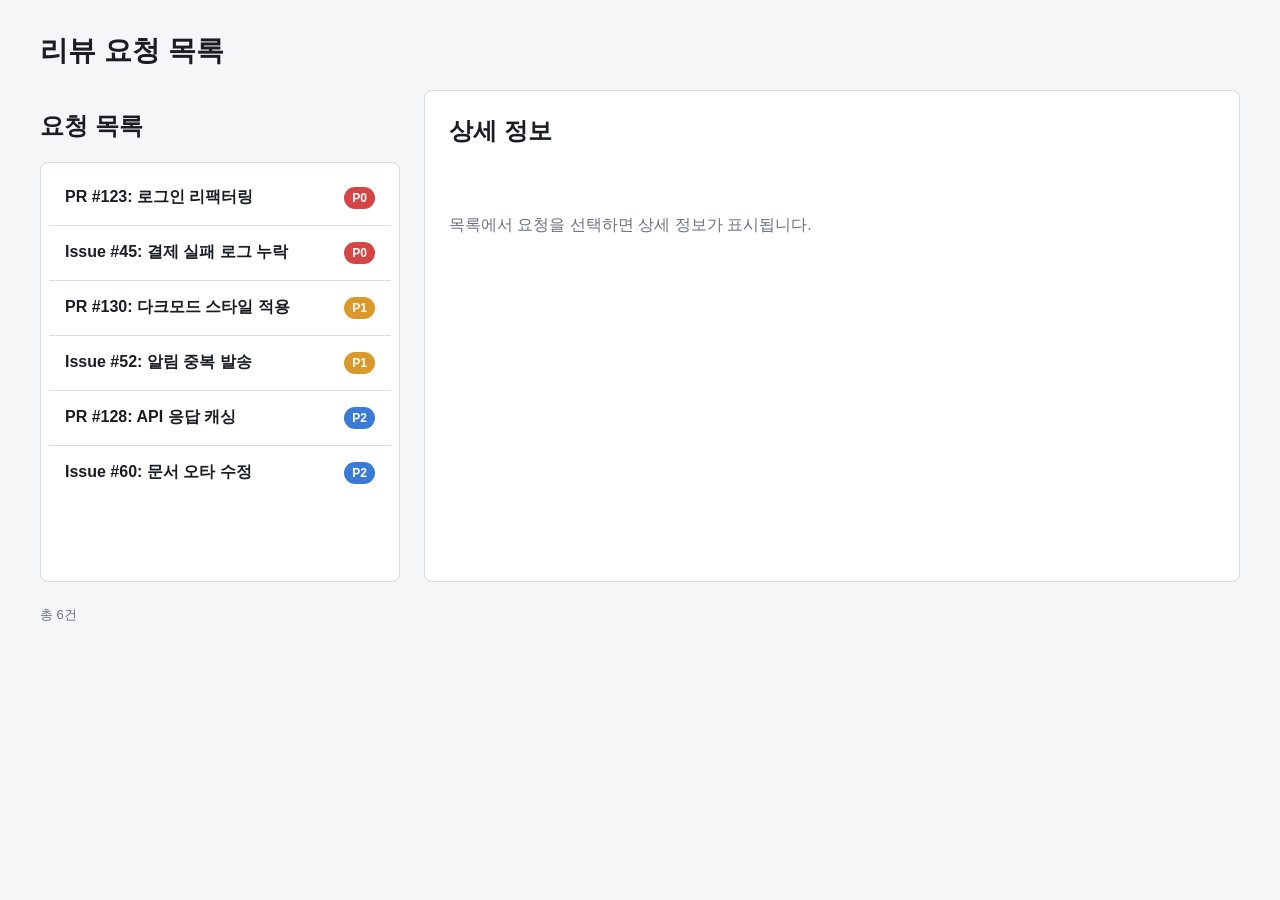
<file: agent_teams/index.html>
<!doctype html>
<html lang="ko">
<head>
  <meta charset="utf-8">
  <meta name="viewport" content="width=device-width, initial-scale=1">
  <title>리뷰 요청 목록</title>
  <style>
    /* ==== STYLE: RESET ==== */
    *, *::before, *::after { box-sizing: border-box; }
    html, body { margin: 0; padding: 0; }
    body { font-family: Arial, sans-serif; }

    /* ==== STYLE: VARIABLES ==== */
    :root {
      --color-bg: #f5f6f8;
      --color-surface: #ffffff;
      --color-border: #d9dce1;
      --color-text: #1a1d23;
      --color-muted: #6b7280;
      --color-p0: #d64545;
      --color-p1: #d99a2b;
      --color-p2: #3a7bd5;
      --color-selected-bg: #eef3ff;
      --color-selected-border: #3a7bd5;
      --list-col-width: minmax(280px, 360px);
    }

    /* ==== STYLE: LAYOUT ==== */
    body { background: var(--color-bg); color: var(--color-text); }
    #app-main {
      display: grid;
      grid-template-columns: minmax(280px, 360px) 1fr;
      gap: 24px;
      overflow-x: auto;
    }

    /* ==== STYLE: HEADER ==== */
    #app-header { padding: 32px 40px 20px; }
    #app-header h1 { margin: 0; font-size: 28px; }

    /* ==== STYLE: LIST ==== */
    #app-main { min-width: 720px; padding: 0 40px 24px; }
    #app-list { min-height: 420px; padding: 8px; background: var(--color-surface); border: 1px solid var(--color-border); border-radius: 8px; }
    .request-item { display: flex; align-items: center; justify-content: space-between; gap: 12px; padding: 16px; border-bottom: 1px solid var(--color-border); cursor: pointer; }
    .request-item:last-child { border-bottom: 0; }
    .request-item:focus-visible { outline: 3px solid var(--color-selected-border); outline-offset: -3px; }
    .request-item.is-selected { background: var(--color-selected-bg); box-shadow: inset 4px 0 var(--color-selected-border); }
    .request-title { font-weight: 600; }
    .priority-badge { flex: 0 0 auto; padding: 4px 8px; border-radius: 999px; color: #fff; font-size: 12px; font-weight: 700; }
    .priority-badge[data-priority="P0"] { background: var(--color-p0); }
    .priority-badge[data-priority="P1"] { background: var(--color-p1); }
    .priority-badge[data-priority="P2"] { background: var(--color-p2); }
    #app-list-empty { padding: 48px 16px; color: var(--color-muted); text-align: center; }

    /* ==== STYLE: DETAIL ==== */
    #detail-panel { min-width: 360px; min-height: 420px; padding: 24px; background: var(--color-surface); border: 1px solid var(--color-border); border-radius: 8px; }
    #detail-panel h2 { margin-top: 0; }
    #detail-placeholder { color: var(--color-muted); padding: 48px 0; }
    #detail-content p { margin: 0; padding: 14px 0; border-bottom: 1px solid var(--color-border); }

    /* ==== STYLE: STATUS ==== */
    #status-bar { padding: 0 40px 24px; color: var(--color-muted); font-size: 13px; }
  </style>
</head>
<body>
  <!-- ==== SECTION: HEADER ==== -->
  <header id="app-header">
    <h1>리뷰 요청 목록</h1>
  </header>

  <main id="app-main">
    <!-- ==== SECTION: LIST ==== -->
    <section aria-labelledby="list-heading">
      <h2 id="list-heading">요청 목록</h2>
      <div id="app-list" role="listbox" aria-label="요청 목록"></div>
    </section>

    <!-- ==== SECTION: DETAIL ==== -->
    <section id="detail-panel" role="region" aria-label="상세 정보" aria-labelledby="detail-heading">
      <h2 id="detail-heading">상세 정보</h2>
      <div id="detail-placeholder"></div>
      <div id="detail-content" hidden>
        <p id="detail-priority"></p>
        <p id="detail-needs-review"></p>
        <p id="detail-assignee"></p>
        <p id="detail-next-action"></p>
      </div>
    </section>
  </main>

  <!-- ==== SECTION: STATUS ==== -->
  <footer id="status-bar"></footer>

  <script>
    // ==== JS: DATA ====
    const state = {
      requests: [
        { id: "1", title: "PR #123: 로그인 리팩터링", priority: "P0", needsReview: true, assignee: "김도윤", nextAction: "테스트 케이스 보완 후 재요청" },
        { id: "2", title: "Issue #45: 결제 실패 로그 누락", priority: "P0", needsReview: true, assignee: "미배정", nextAction: "담당자 배정 필요" },
        { id: "3", title: "PR #130: 다크모드 스타일 적용", priority: "P1", needsReview: false, assignee: "이서연", nextAction: "머지 대기" },
        { id: "4", title: "Issue #52: 알림 중복 발송", priority: "P1", needsReview: true, assignee: "박지훈", nextAction: "재현 스텝 확인 중" },
        { id: "5", title: "PR #128: API 응답 캐싱", priority: "P2", needsReview: false, assignee: "최민서", nextAction: "다음 스프린트로 이동" },
        { id: "6", title: "Issue #60: 문서 오타 수정", priority: "P2", needsReview: true, assignee: "미배정", nextAction: "리뷰어 배정 필요" }
      ],
      selectedId: null
    };

    // ==== JS: DOM_REFS ====
    const dom = {
      appList: document.querySelector("#app-list"),
      detailPanel: document.querySelector("#detail-panel"),
      detailPlaceholder: document.querySelector("#detail-placeholder"),
      detailContent: document.querySelector("#detail-content"),
      detailPriority: document.querySelector("#detail-priority"),
      detailNeedsReview: document.querySelector("#detail-needs-review"),
      detailAssignee: document.querySelector("#detail-assignee"),
      detailNextAction: document.querySelector("#detail-next-action"),
      statusBar: document.querySelector("#status-bar")
    };

    // ==== JS: RENDER ====
    function renderList() {
      if (state.requests.length === 0) {
        dom.appList.innerHTML = '<p id="app-list-empty">표시할 요청이 없습니다.</p>';
      } else {
        dom.appList.innerHTML = state.requests.map((request) => `
          <div class="request-item${state.selectedId === request.id ? " is-selected" : ""}" data-id="${request.id}" role="option" tabindex="0" aria-selected="${state.selectedId === request.id}">
            <span class="request-title">${request.title}</span>
            <span class="priority-badge" data-priority="${request.priority}">${request.priority}</span>
          </div>
        `).join('');
      }
      dom.statusBar.textContent = `총 ${state.requests.length}건`;
    }

    function renderDetail() {
      const request = state.requests.find((item) => item.id === state.selectedId);
      const hasSelection = Boolean(request);
      dom.detailPlaceholder.textContent = hasSelection ? '' : '목록에서 요청을 선택하면 상세 정보가 표시됩니다.';
      dom.detailPlaceholder.hidden = hasSelection;
      dom.detailContent.hidden = !hasSelection;
      if (!hasSelection) return;
      dom.detailPriority.textContent = `우선순위: ${request.priority}`;
      dom.detailNeedsReview.textContent = request.needsReview ? '리뷰 필요' : '리뷰 불필요';
      dom.detailNeedsReview.dataset.needsReview = String(request.needsReview);
      dom.detailAssignee.textContent = `담당: ${request.assignee}`;
      dom.detailNextAction.textContent = `다음 액션: ${request.nextAction}`;
    }
    function renderApp() {
      renderList();
      renderDetail();
    }

    // ==== JS: INTERACTION ====
    function selectRequest(id) {
      if (state.selectedId === id) return;
      if (!state.requests.some((request) => request.id === id)) return;
      state.selectedId = id;
      renderApp();
    }
    function handleListClick(event) {
      const item = event.target.closest(".request-item");
      if (!item || !dom.appList.contains(item)) return;
      selectRequest(item.dataset.id);
    }
    function handleListKeydown(event) {
      const item = event.target.closest(".request-item");
      if (!item || !dom.appList.contains(item)) return;
      if (event.key !== "Enter" && event.key !== " ") return;
      event.preventDefault();
      selectRequest(item.dataset.id);
    }
    function attachListEventListeners() {
      dom.appList.addEventListener("click", handleListClick);
      dom.appList.addEventListener("keydown", handleListKeydown);
    }

    // ==== JS: PERSISTENCE ====
    function safeLocalStorageGet(key) {
      try {
        return localStorage.getItem(key);
      } catch (error) {
        return null;
      }
    }
    function safeLocalStorageSet(key, value) {
      try {
        localStorage.setItem(key, value);
        return true;
      } catch (error) {
        return false;
      }
    }

    // ==== JS: INIT ====
    function initApp() {
      state.selectedId = null;
      if (new URLSearchParams(location.search).get("empty") === "1") {
        state.requests = [];
      }
      attachListEventListeners();
      renderApp();
    }
    document.addEventListener("DOMContentLoaded", initApp);
  </script>
</body>
</html>
</file>
